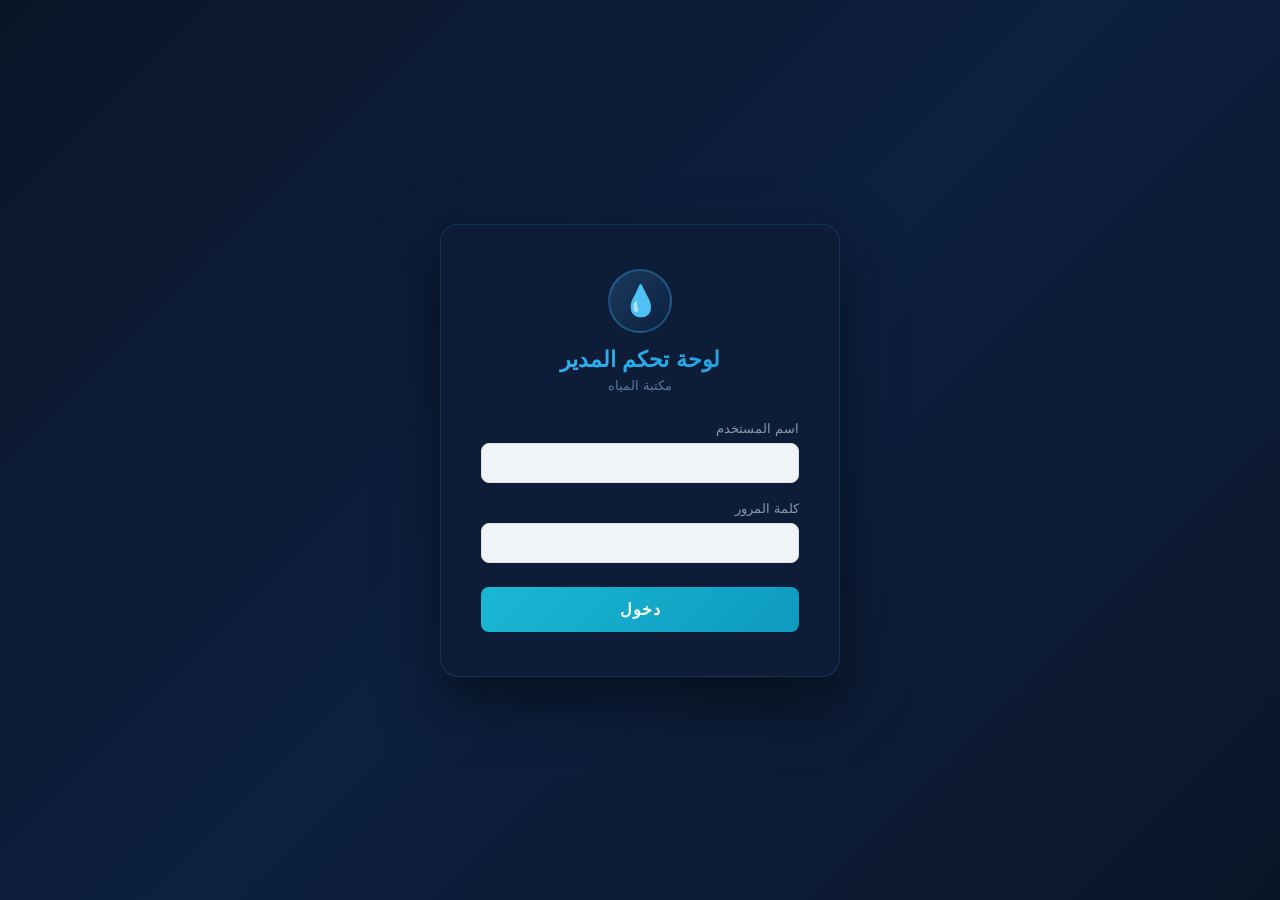
<file: wwwroot/admin-login.html>
<!DOCTYPE html>
<html lang="ar" dir="rtl">
<head>
  <meta charset="UTF-8">
  <meta name="viewport" content="width=device-width, initial-scale=1.0">
  <title>لوحة تحكم المدير — مكتبة المياه</title>
  <link rel="icon" type="image/svg+xml" href="favicon.svg">
  <style>
    *{box-sizing:border-box;margin:0;padding:0}
    body{font-family:'Segoe UI',Tahoma,Arial,sans-serif;background:linear-gradient(135deg,#0a1628 0%,#0d2040 50%,#0a1628 100%);min-height:100vh;display:flex;align-items:center;justify-content:center}
    .card{background:rgba(15,30,55,0.95);border:1px solid rgba(56,182,255,0.15);border-radius:18px;padding:44px 40px;width:100%;max-width:400px;box-shadow:0 24px 60px rgba(0,0,0,0.5)}
    .logo{text-align:center;margin-bottom:28px}
    .logo-icon{width:64px;height:64px;background:linear-gradient(135deg,#1a3a5c,#0d2040);border:2px solid rgba(56,182,255,0.3);border-radius:50%;display:inline-flex;align-items:center;justify-content:center;font-size:30px;margin-bottom:14px}
    .logo-title{font-size:22px;font-weight:700;background:linear-gradient(135deg,#38b6ff,#1a9fd4);-webkit-background-clip:text;-webkit-text-fill-color:transparent;background-clip:text;margin-bottom:5px}
    .logo-sub{font-size:13px;color:#5a7a9a}
    .field{margin-bottom:18px}
    .field label{display:block;font-size:13px;color:#8899aa;margin-bottom:7px;text-align:right}
    .field input{width:100%;background:#f0f4f8;border:1.5px solid #dde3ea;border-radius:8px;padding:11px 14px;font-size:14px;font-family:inherit;color:#1a3a5c;direction:ltr;text-align:right;transition:border-color 0.2s}
    .field input:focus{outline:none;border-color:#38b6ff;background:#fff}
    .btn-login{width:100%;background:linear-gradient(135deg,#1ab8d4,#0d9abf);color:#fff;border:none;border-radius:8px;padding:13px;font-size:16px;font-weight:700;cursor:pointer;font-family:inherit;margin-top:6px;transition:opacity 0.2s;letter-spacing:1px}
    .btn-login:hover{opacity:0.88}
    .btn-login:disabled{opacity:0.55;cursor:not-allowed}
    .error{background:rgba(192,57,43,0.15);color:#e74c3c;border-radius:6px;padding:10px 14px;font-size:13px;margin-bottom:14px;display:none;border:1px solid rgba(192,57,43,0.3)}
  </style>
</head>
<body>
  <div class="card">
    <div class="logo">
      <div class="logo-icon">💧</div>
      <div class="logo-title">لوحة تحكم المدير</div>
      <div class="logo-sub">مكتبة المياه</div>
    </div>

    <div class="error" id="errMsg"></div>

    <div class="field">
      <label>اسم المستخدم</label>
      <input type="text" id="username" autocomplete="off"
             onkeydown="if(event.key==='Enter') document.getElementById('password').focus()">
    </div>
    <div class="field">
      <label>كلمة المرور</label>
      <input type="password" id="password"
             onkeydown="if(event.key==='Enter') doLogin()">
    </div>

    <button class="btn-login" id="loginBtn" onclick="doLogin()">دخول</button>
  </div>

  <script>
    if (sessionStorage.getItem('adminToken')) {
      window.location.href = '/admin-panel.html';
    }

    async function doLogin() {
      const username = document.getElementById('username').value.trim();
      const password = document.getElementById('password').value;
      const btn      = document.getElementById('loginBtn');
      const err      = document.getElementById('errMsg');

      if (!username || !password) { showErr('يرجى إدخال اسم المستخدم وكلمة المرور'); return; }

      btn.disabled = true; btn.textContent = '...';
      err.style.display = 'none';

      try {
        const res = await fetch('/api/auth/login', {
          method: 'POST',
          headers: { 'Content-Type': 'application/json' },
          body: JSON.stringify({ username, password })
        });

        if (res.ok) {
          const data = await res.json();
          sessionStorage.setItem('adminToken', data.token);
          sessionStorage.setItem('username', data.username || username);
          window.location.href = '/admin-panel.html';
        } else if (res.status === 401) {
          showErr('اسم المستخدم أو كلمة المرور غير صحيحة');
        } else {
          showErr('حدث خطأ، حاول مجدداً');
        }
      } catch {
        showErr('تعذّر الاتصال بالخادم');
      } finally {
        btn.disabled = false; btn.textContent = 'دخول';
      }
    }

    function showErr(msg) {
      const err = document.getElementById('errMsg');
      err.textContent = msg;
      err.style.display = 'block';
    }
  </script>
</body>
</html>
</file>
